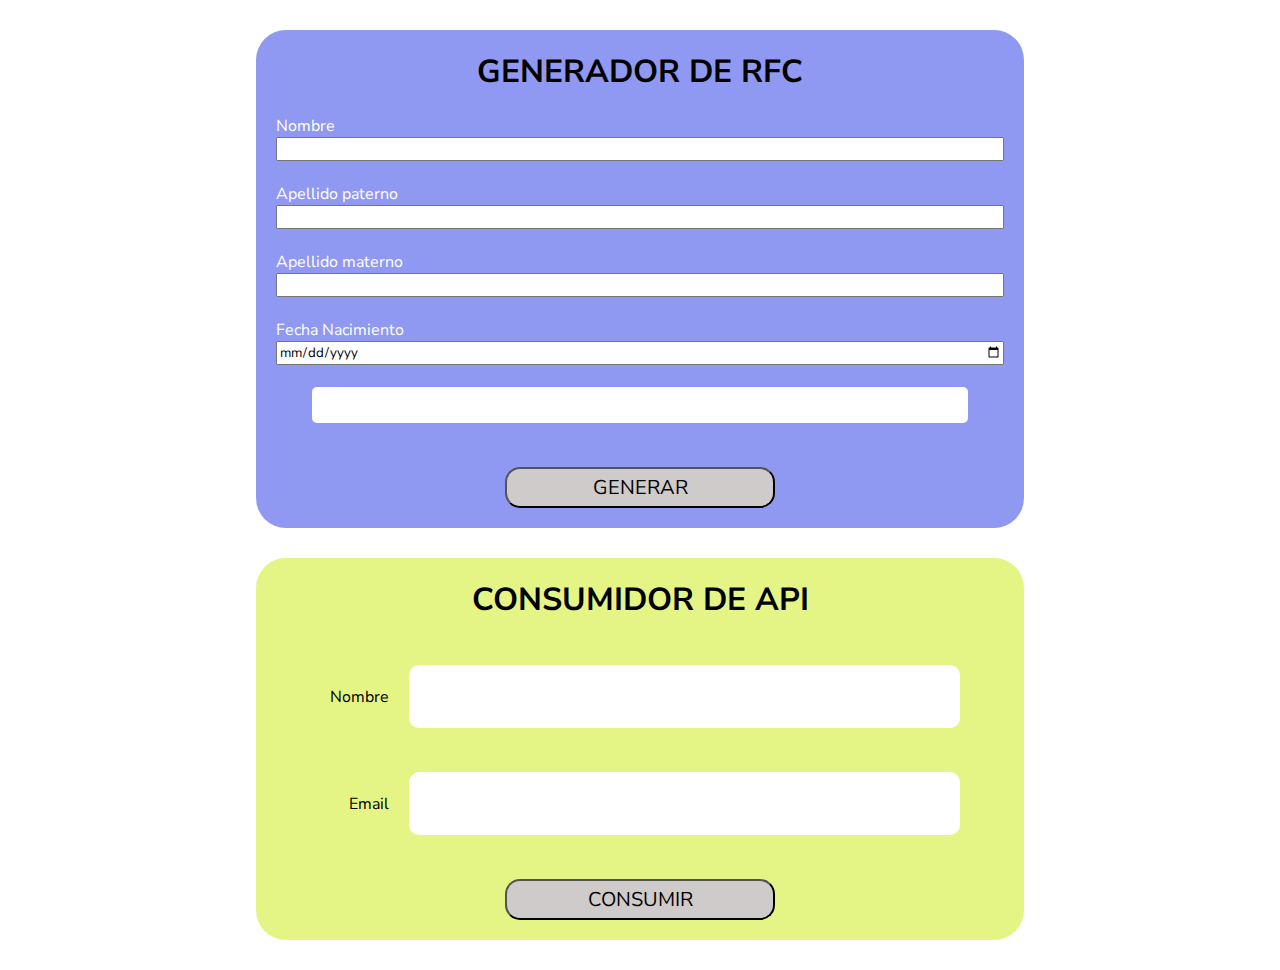
<file: index.html>
<!DOCTYPE html>
<html lang="en">
<head>
    <meta charset="UTF-8">
    <meta name="viewport" content="width=device-width, initial-scale=1.0">
    <link rel="preconnect" href="https://fonts.googleapis.com">
    <link rel="preconnect" href="https://fonts.gstatic.com" crossorigin>
    <link href="https://fonts.googleapis.com/css2?family=Nunito+Sans:ital,opsz,wght@0,6..12,200..1000;1,6..12,200..1000&display=swap" rel="stylesheet">
    <link rel="stylesheet" href="style.css">
    <title>Practica 3</title>
</head>
<body>
    <script src="script.js"></script>

    <section class="rfc_view">
        <form class="rfc_form">
            <h1>GENERADOR DE RFC</h1><br>

            <label for="get_nombre">Nombre</label><br>
            <input type="text" name="nombre" id="nombre" required><br><br>
    
            <label for="get_apellido_p">Apellido paterno</label><br>
            <input type="text" name="apellido_p" id="apellido_p" required><br><br>
                
            <label for="get_apellido_m">Apellido materno</label><br>
            <input type="text" name="apellido_m" id="apellido_m" required><br><br>
                
            <label for="get_nacimiento">Fecha Nacimiento</label><br>
            <input type="date" name="nacimiento" id="nacimiento" required><br><br>
            
            <p id="rfc_place"></p><br><br>

            <button type="button" onclick="makeRFC()">GENERAR</button>
        </form>
    </section>
    <section class="api_consumer">
        <div class="api_form">
            <h1>CONSUMIDOR DE API</h1><br><br>
            <div class="api_cont">
                <p class="api_label">Nombre</p>
                <p class="api_response" id="api_name"></p>
            </div><br><br>
            <div class="api_cont">
                <p class="api_label">Email</p>
                <p class="api_response" id="api_email""></p>
            </div><br><br>
            
            <button type="button" onclick="getUsr()">CONSUMIR</button>
        </div>
    </section>
</body>
</html>
</file>
<file: style.css>
* {
    margin: 0px;
    box-sizing: border-box;
    font-family: "Nunito Sans", sans-serif;
    font-optical-sizing: auto;
    font-style: normal;
    font-variation-settings:
        "wdth" 100,
        "YTLC" 500;
}

body {
    background-image: url("https://c.wallhere.com/photos/6a/25/clear_sky_cherry_blossom_water_Minecraft-2259392.jpg!d");
    background-repeat: no-repeat;
    background-size: cover;
}

h1 {
    text-align: center;
    font-weight: bold;
}

button {
    background-color: rgb(207, 203, 202);
    border-radius: 15px;
    width: 30vh;
    padding: 5px;
    font-size: 20px;
    margin: 0px auto;
}

.rfc_view {
    display: flex;
    flex-direction: column;
    justify-content: center;
    align-items: center;
    width: 100%;
    height: fit-content;
    margin: 30px 0px;
}

.rfc_form {
    align-items: center;
    background-color: rgba(116, 128, 238, 0.8);
    width: 60%;
    padding: 20px;
    border-radius: 30px;
    text-align: center;
}

.rfc_form label {
    display: inline-block;
    color: white;
    width: 100%;
    text-align: left;
    padding: 0px;
}

.rfc_form input {
    margin: 0px;
    text-align: left;
    width: 100%;
}

.rfc_form p {
    margin: 0px auto;
    text-align: center;
    width: 90%;
    height: 4vh;
    background-color: white;
    border-radius: 5px;
}

.api_consumer {
    display: flex;
    flex-direction: column;
    justify-content: center;
    align-items: center;
    text-align: center;
    width: 100%;
    height: fit-content;
    margin: 30px 0px;
}

.api_form {
    text-align: center;
    background-color: rgba(222, 243, 102, 0.8);
    width: 60%;
    padding: 20px 40px;
    border-radius: 30px;
}

.api_form p {
    display: inline-block;
    justify-content: center;   
}

.api_cont {
    display: flex;
    flex-direction: row;
    justify-content: center;
    align-items: center;
    text-align: center;
    height: fit-content;
}

.api_label {
    margin-right: 20px;
    width: 10%;
    height: fit-content;
    text-align: right;
}

.api_response {
    display: grid;
    place-items: center;
    background-color: rgb(255, 255, 255);
    width: 80%;
    height: 7vh;
    margin: 0px;
    padding: 10px;
    border-radius: 10px;
    color: rgb(56, 56, 56);
    text-align: left;
}
</file>
